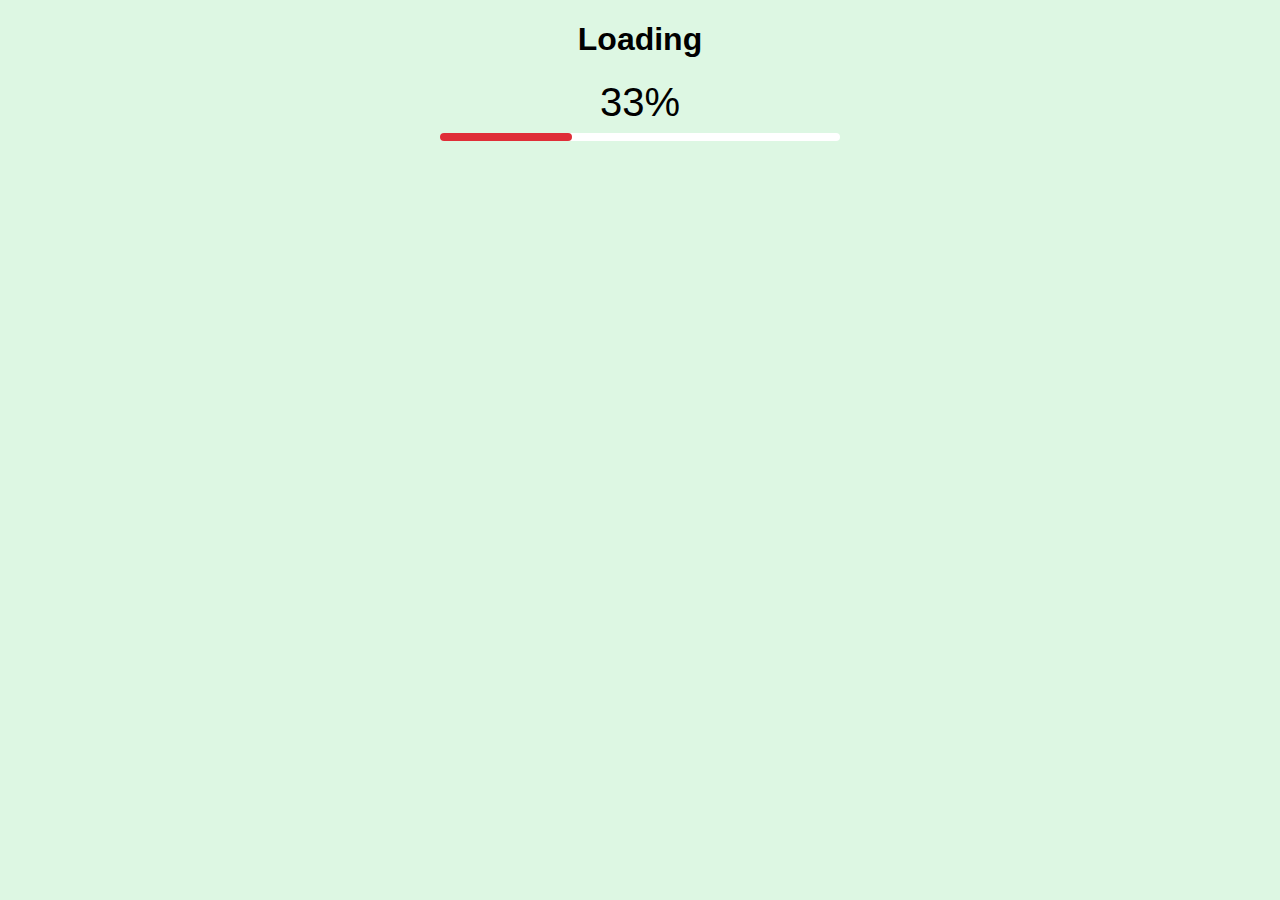
<file: loading-Bar/index.html>
<!DOCTYPE html>
<html lang="en">
<head>
    <meta charset="UTF-8">
    <meta http-equiv="X-UA-Compatible" content="IE=edge">
    <meta name="viewport" content="width=device-width, initial-scale=1.0">
    <title>Loading-Bar</title>
    <link rel="stylesheet" href="style.css">
</head>
<body>
    <div class="container">
        <h1>Loading</h1>
        <div class="counter">0%</div>
        <hr class="loading-bar-back">
        <hr class="loading-bar-front">
    </div>
    <script src="index.js"></script>
</body>
</html>
</file>
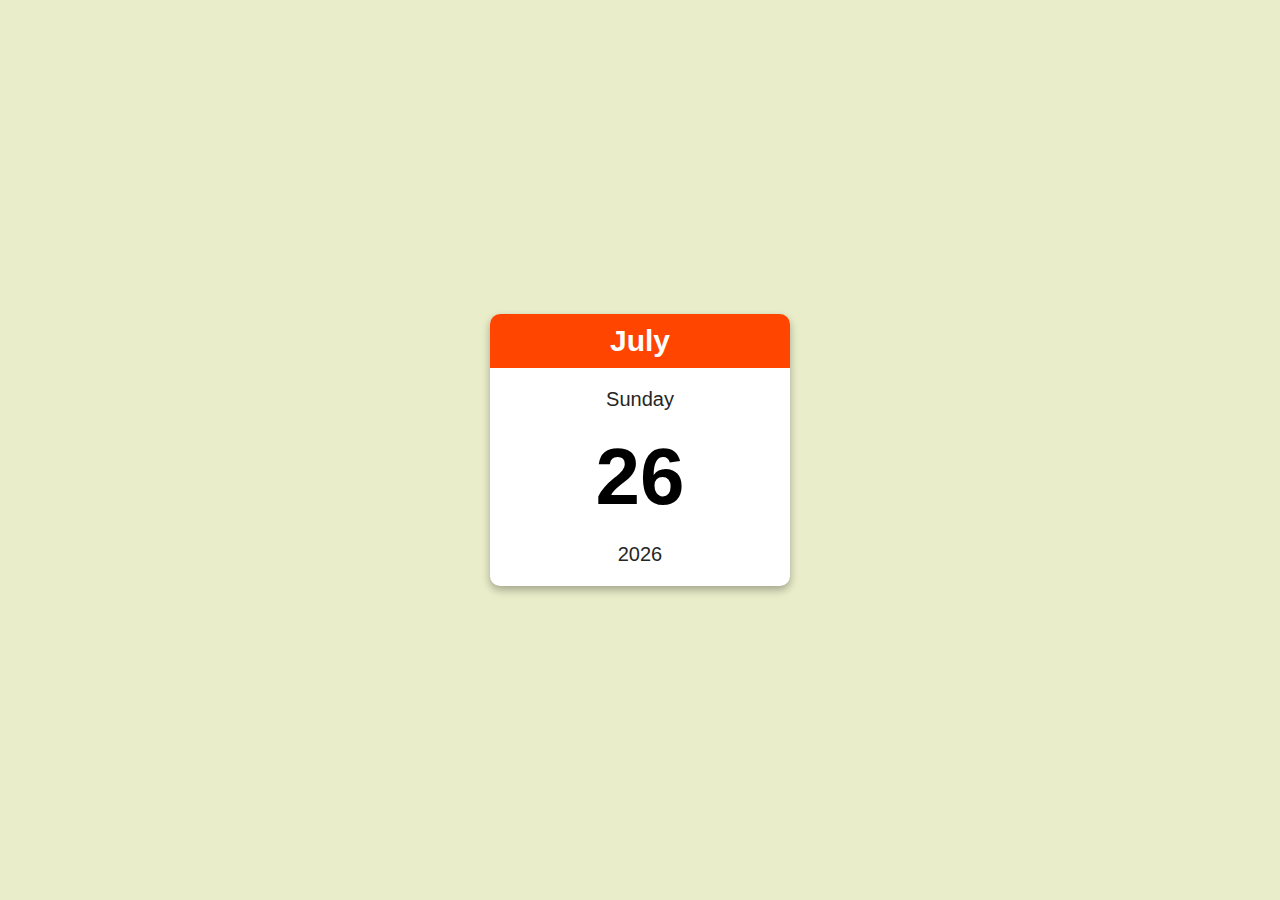
<file: mini_Calender/index.html>
<!DOCTYPE html>
<html lang="en">
<head>
    <meta charset="UTF-8">
    <meta http-equiv="X-UA-Compatible" content="IE=edge">
    <meta name="viewport" content="width=device-width, initial-scale=1.0">
    <title>Mini Calendar</title>
    <link rel="stylesheet" href="style.css">
</head>
<body>
    <div class="calendar-container">
        <p class="month-name" id="month-name"></p>
        <p class="day-name" id="day-name"></p>
        <p class="day-number" id="day-number"></p>
        <p class="year" id="year"></p>
    </div>
    <script src="index.js"></script>
</body>
</html>
</file>
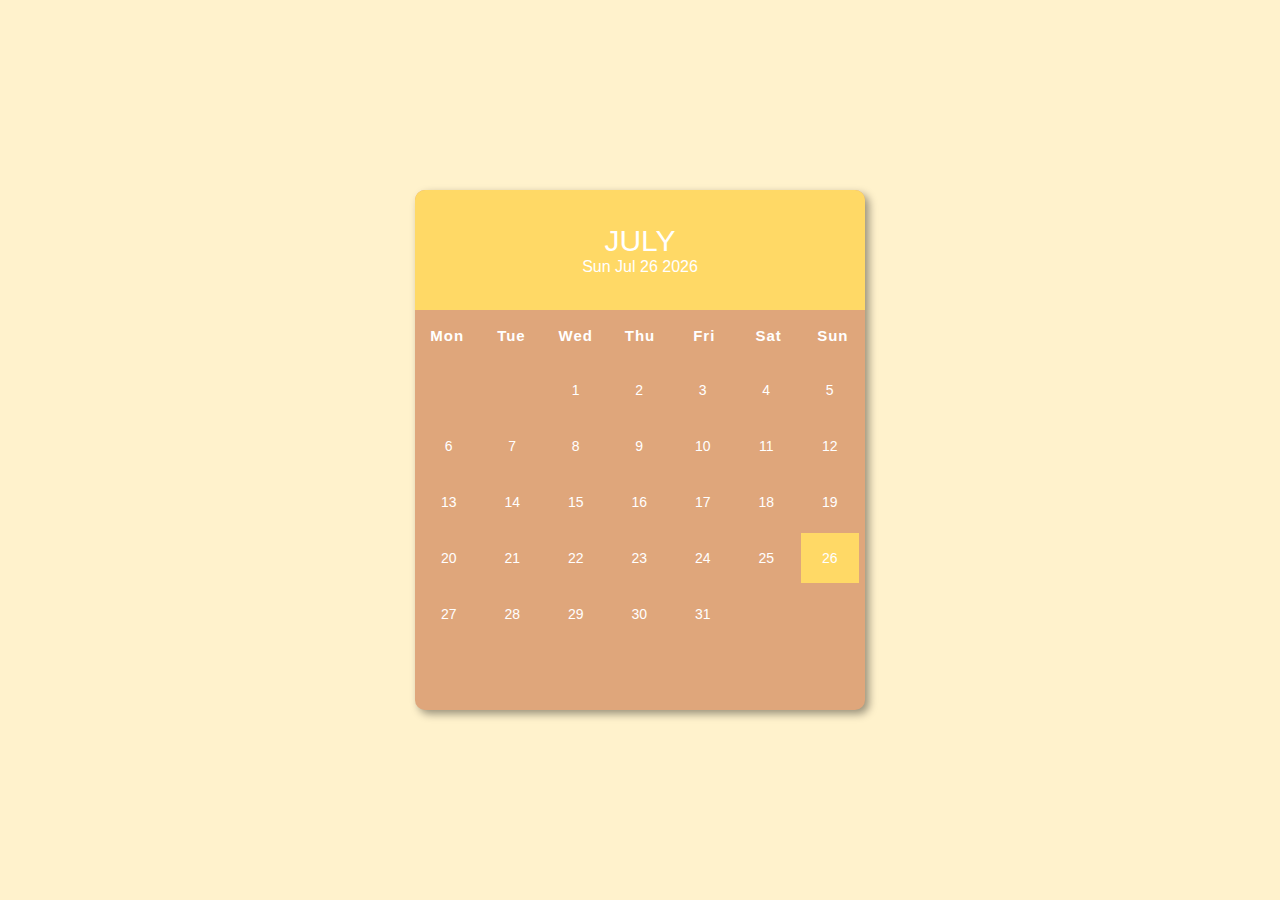
<file: month_Calendar/index.html>
<!DOCTYPE html>
<html lang="en">
  <head>
    <meta charset="UTF-8" />
    <meta http-equiv="X-UA-Compatible" content="IE=edge" />
    <meta name="viewport" content="width=device-width, initial-scale=1.0" />
    <title>Month Calender</title>
    <link rel="stylesheet" href="style.css" />
  </head>    
  <body>
    <div class="container">
      <div class="calender">   
        <div class="month">
          <div class="date">
            <h1></h1>
            <p></p>
          </div>
        </div>
        <div class="weekdays">
          <div>Mon</div>
          <div>Tue</div>
          <div>Wed</div>
          <div>Thu</div>
          <div>Fri</div>
          <div>Sat</div>
          <div>Sun</div>
        </div>
        <div class="days"></div>
      </div>
    </div>
    <script src="index.js"></script>
  </body>
</html>
</file>
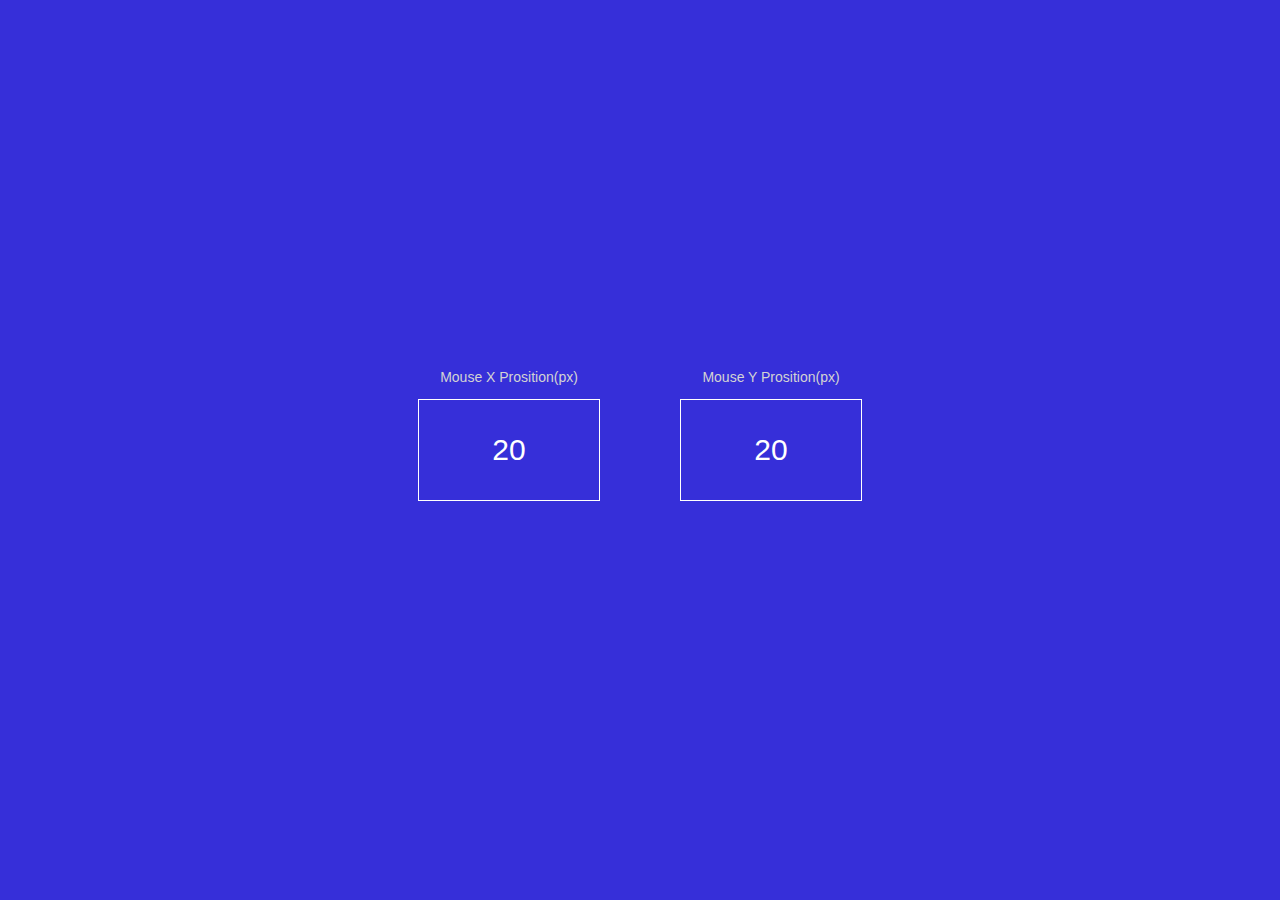
<file: mouse_Event/index.html>
<!DOCTYPE html>
<html lang="en">
  <head>
    <meta charset="UTF-8" />
    <meta http-equiv="X-UA-Compatible" content="IE=edge" />
    <meta name="viewport" content="width=device-width, initial-scale=1.0" />
    <title>Mouse Event</title>
    <link rel="stylesheet" href="style.css" />
  </head>
  <body>
    <div class="container">
      <div class="mouse-event">
        20
        <h4>Mouse X Prosition(px)</h4>
      </div>
      <div class="mouse-event">
        20
        <h4>Mouse Y Prosition(px)</h4>
      </div>
    </div>

    <script src="index.js"></script>
  </body>
</html>
</file>
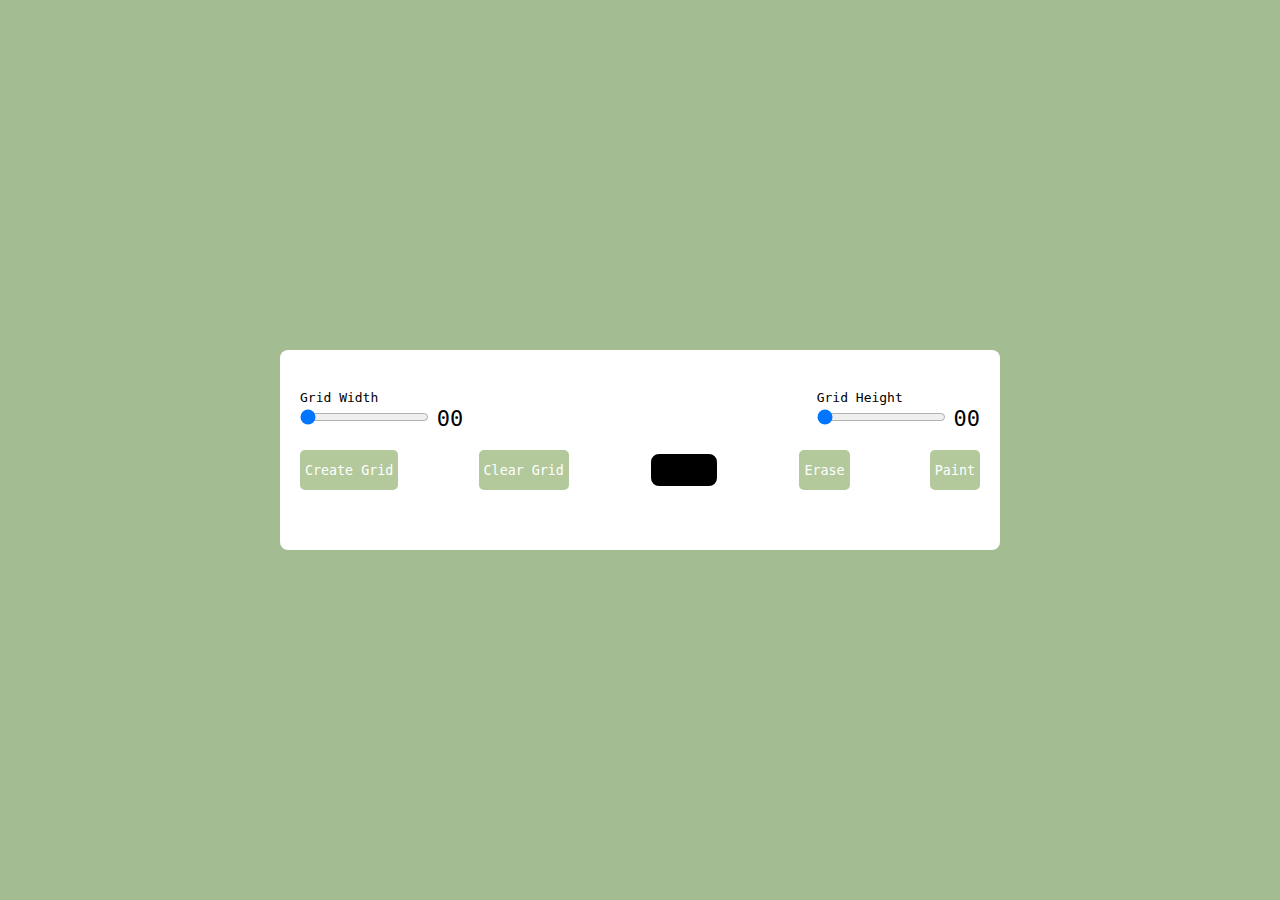
<file: pixelArt/index.html>
<!DOCTYPE html>
<html lang="en">

<head>
    <meta charset="UTF-8">
    <meta http-equiv="X-UA-Compatible" content="IE=edge">
    <meta name="viewport" content="width=device-width, initial-scale=1.0">
    <link rel="stylesheet" href="style.css">
    <title>#1 - Pixel Art Generator | AsmrProg</title>
</head>

<body>

    <div class="wrapper">
        <div class="options">
            <div class="opt-wrapper">
                <div class="slider">
                    <label for="width-range">Grid Width</label>
                    <input type="range" id="width-range" min="1" max="35">
                    <span id="width-value">00</span>
                </div>
                <div class="slider">
                    <label for="height-range">Grid Height</label>
                    <input type="range" id="height-range" min="1" max="35">
                    <span id="height-value">00</span>
                </div>   
            </div>

            <div class="opt-wrapper">
                <button id="submit-grid">Create Grid</button>
                <button id="clear-grid">Clear Grid</button> 
                <input type="color" id="color-input">
                <button id="erase-btn">Erase</button>
                <button id="paint-btn">Paint</button>
            </div>

        </div>
        <div class="container"></div>
    </div>




    <script src="index.js"></script>
</body>

</html>
</file>
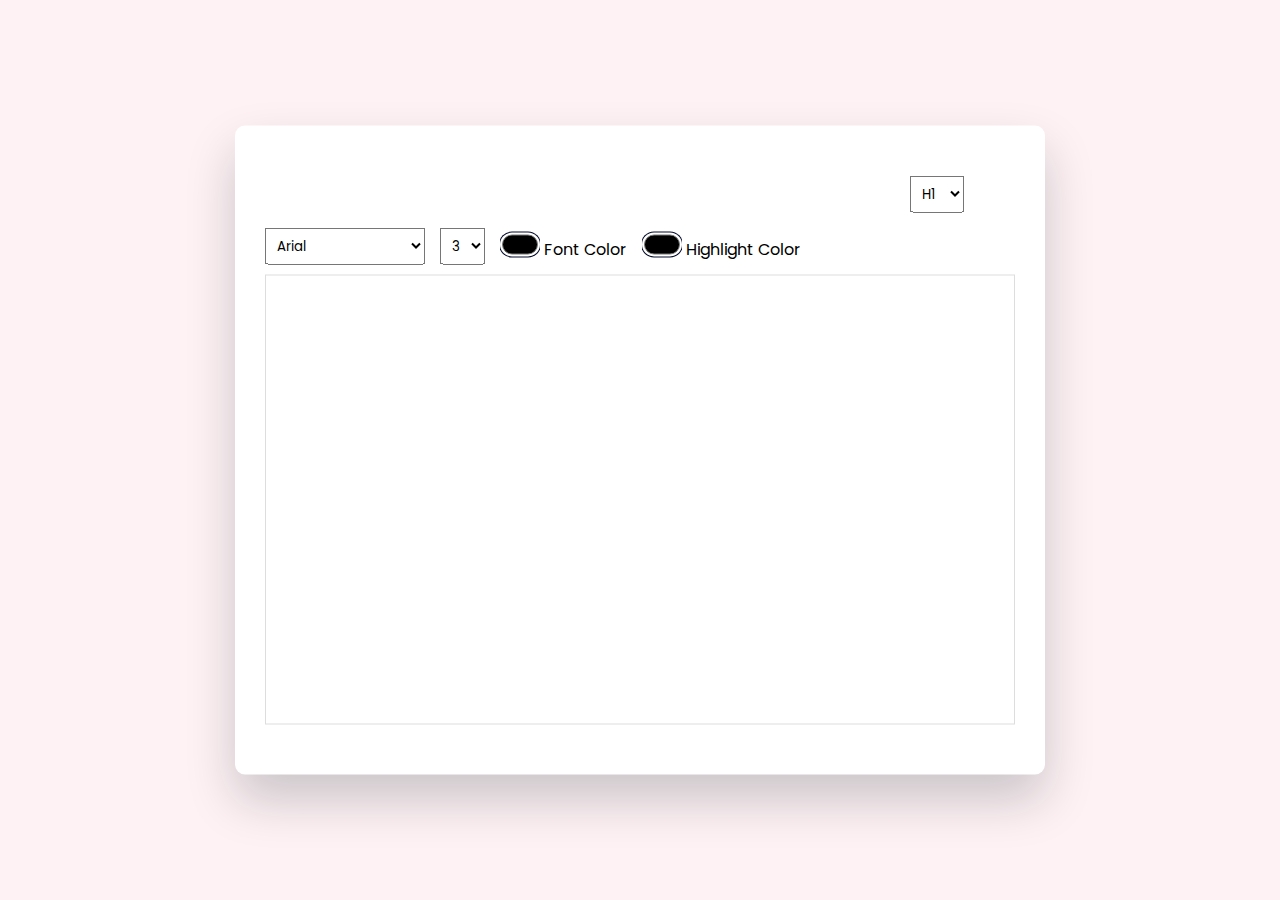
<file: text_Editor/index.html>
<!DOCTYPE html>
<html lang="en">
<head>
    <meta charset="UTF-8">
    <meta http-equiv="X-UA-Compatible" content="IE=edge">
    <meta name="viewport" content="width=device-width, initial-scale=1.0">
    <title>Text Editor</title>
    <!-- font awesome -->
    <link rel="stylesheet" href="https://cdnjs.cloudflare.com/ajax/libs/font-awesome/6.4.0/css/all.min.css" integrity="sha512-iecdLmaskl7CVkqkXNQ/ZH/XLlvWZOJyj7Yy7tcenmpD1ypASozpmT/E0iPtmFIB46ZmdtAc9eNBvH0H/ZpiBw==" crossorigin="anonymous" referrerpolicy="no-referrer" />
    <link rel="stylesheet" href="style.css">
</head>
<body>
    
    <div class="container">
        <div class="options">
            <button id="bold" class="option-button format">
                <i class="fa-solid fa-bold"></i>
            </button>
            <button id="superscript" class="option-button script">
                <i class="fa-solid fa-superscript"></i>
            </button>
            <button id="subscript" class="option-button script">
                <i class="fa-solid fa-subscript"></i>
            </button>

            <button id="insertOrderedList" class="option-button">
                <div class="fa-solid fa-list-ol"></div>
            </button>
            <button id="insertUnorderedList" class="option-button">
                <i class="fa-solid fa-list"></i>
            </button>

            <button id="undo" class="option-button">
                <i class="fa-solid fa-rotate-left"></i>
            </button>
            <button id="redo" class="option-button">
                <i class="fa-solid fa-rotate-right"></i>
            </button>

            <button id="createLink" class="adv-option-button">
                <i class="fa fa-link"></i>
            </button>
            <button id="unlink" class="option-button">
                <i class="fa fa-unlink"></i>
            </button>

            <button id="justifyLeft" class="option-button align">
                <i class="fa-solid fa-align-left"></i>
            </button>
            <button id="justifyCenter" class="option-button align">
                <i class="fa-solid fa-align-center"></i>
            </button>
            <button id="justifyRight" class="option-button align">
                <i class="fa-solid fa-align-right"></i>
            </button>
            <button id="justifyFull" class="option-button align">
                <i class="fa-solid fa-align-justify"></i>
            </button>
            <button id="indent" class="option-button spacing">
                <i class="fa-solid fa-indent"></i>
            </button>
            <button id="outdent" class="option-button spacing">
                <i class="fa-solid fa-outdent"></i>
            </button>
            <select id="formatBlock" class="adv-options-button">
                <option value="H1">H1</option>
                <option value="H2">H2</option>
                <option value="H3">H3</option>
                <option value="H4">H4</option>
                <option value="H5">H5</option>
                <option value="H6">H6</option>
            </select>
            <select id="fontName" class="adv-option-button"></select>
            <select id="fontSize" class="adv-option-button"></select>

            <div class="input-wrapper">
                <input type="color" id="foreColor" class="adv-option-button">
                <label for="foreColor">Font Color</label>
            </div>
            <div class="input-wrapper">
                <input type="color" id="backColor" class="adv-option-button">
                <label for="backColor">Highlight Color</label>
            </div>

        </div>
        <div id="text-input" contenteditable="true"></div>
    </div>


    <script src="index.js"></script>
</body>
</html>
</file>
<file: loading-Bar/style.css>
body{
    margin: 0;
    display: flex;
    justify-content: center;
    height: 100hv;
    align-items: center;
    background-color: #DDF7E3;
    color: 5D9C59;
    font-family: sans-serif;
}

.container{
    text-align: center;
    width: 400px;
    position: relative;
}

.counter{
    font-size: 40px;
}

.loading-bar-back{
    position: absolute;
    height: 8px;
    background-color: white;
    width: 100%;
    border-radius: 5px;
    border: none;
}

.loading-bar-front{
    position: absolute;
    height: 8px;
    background-color: #DF2E38;
    width: 0%;
    border-radius: 5px;
    border: none;
}
</file>
<file: mini_Calender/style.css>
body{
    margin: 0;
    display: flex;
    justify-content: center;
    height: 100vh;
    align-items: center;
    font-family: sans-serif;
    background-color: #E9EDC9;
}

.calendar-container{
    background-color: #FFF;
    width: 300px;
    text-align: center;
    border-radius: 10px;
    box-shadow: 0 4px 8px rgba(0, 0, 0, .3);
    overflow: hidden;
}

.month-name{
    margin: 0;
    background-color: orangered;
    color: #FFF;
    padding: 10px;
    font-size: 30px;
    font-weight: bold;
}

.day-name{
    font-size: 20px;
    color: #262626;
}

.day-number{
    font-size: 80px;
    margin: 0;
    font-weight: bold;
}

.year{
    margin: 20px 0;
    font-size: 20px;
    color: #262626;
    font-weight: 500;
}
</file>
<file: month_Calendar/style.css>
*{
    margin: 0;
    padding: 0;
    font-family: sans-serif;
    box-sizing: border-box;
}

.container{
    width: 100%;  
    height: 100vh;
    background-color: #FFF2CC;
    display: flex;
    justify-content: center;
    align-items: center;   
}

.calender{
    background-color: #DFA67B;
    color: #FFF;
    width: 450px;
    height: 520px;
    border-radius: 10px;
    box-shadow: 4px 4px 8px rgba(0, 0, 0, .4);
}

.month{
    width: 100%;
    height: 120px;
    background-color: #FFD966;
    display: flex;
    justify-content: center;
    align-items: center;
    text-align: center;
    border-radius: 10px 10px 0 0;
}

.month h1{
    font-size: 30px;
    font-weight: 400;
    text-transform: uppercase;
}

.month p{
    font-size: 16px;
}

.weekdays{
    width: 100%;
    height: 50px;
    display: flex;
}

.weekdays div{
    font-size: 15px;
    font-weight: bold;
    letter-spacing: 1px;
    width: 100%;
    display: flex;
    align-items: center;
    justify-content: center;
}

.days{
    width: 100%;
    display: flex;
    flex-wrap: wrap;
    padding: 2px;
}

.days div{
    font-size: 14px;
    margin: 3px;
    width: 57.5px;
    height: 50px;
    display: flex;
    justify-content: center;
    align-items: center;
}

.days div:hover:not(.empty){
    border: 2px solid #FFD966;
    cursor: pointer;
}

.today{
    background-color: #FFD966;
}
</file>
<file: mouse_Event/style.css>
body {
    margin: 0;
    display: flex;
    justify-content: center;
    height: 100vh;
    align-items: center;
    background-color: #362FD9;
    color: #FFF;
    font-family: sans-serif;
  }
  
  .container {
    display: flex;
    text-align: center;
  }
  
  .mouse-event {
    border: solid 1px #FFF;
    margin: 40px;
    min-width: 180px;
    min-height: 100px;
    position: relative;
    justify-content: center;
    align-items: center;
    display: flex;
    font-size: 30px;
  }
  
  .mouse-event h4 {
    position: absolute;
    top: -50px;
    font-size: 14px;
    left: 50%;
    transform: translateX(-50%);
    white-space: nowrap;
    font-weight: 100;
    color: lightgray;
  }
  
  @media (max-width: 500px) {
    .container {
      flex-direction: column;
    }
  }
</file>
<file: pixelArt/style.css>
*{
    padding: 0;
    margin: 0;
    box-sizing: border-box;
    font-family: monospace;
}

body{
    background-color: #A4BC92;
}

.wrapper{
    background-color: #fff;
    width: 80vmin;
    position: absolute;
    transform: translate(-50%, -50%);
    top: 50%;
    left: 50%;
    padding: 40px 20px;
    border-radius: 8px;
}

label{
    display: block;
}

span{
    position: relative;
    font-size: 22px;
    bottom: -1px;
}

.opt-wrapper{
    display: flex;
    justify-content: space-between;
    margin-bottom: 20px;
    gap: 10px;
}

button{
    background-color: #B3C99C;
    border: none;
    border-radius: 5px;
    padding: 5px;
    color: #fff;
}

input[type="color"]{
    -webkit-appearance: none;
    -moz-appearance: none;
    appearance: none;
    background-color: transparent;
    width: 70px;
    height: 40px;
    border: none;
    cursor: pointer;
}

input[type="color"]::-webkit-color-swatch{
    border-radius: 8px;
    border: 4px solid #000;
}
input[type="color"]::-moz-color-swatch{
    border-radius: 8px;
    border: 4px solid #000;
}

.gridCol{
    height: 1em;
    width: 1em;
    border: 1px solid #ddd;
}

.gridRow{
    display: flex;
}

@media only screen and (max-width: 768px){
    .gridCol{
        height: 0.8em;
        width: 0.8em;
    }
}
</file>
<file: text_Editor/style.css>
@import url('https://fonts.googleapis.com/css2?family=Poppins:wght@300;400;500;600;700&display=swap');

*{
    padding: 0;
    margin: 0;
    box-sizing: border-box;
}

body{
    background-color: #FEF2F4;
}

.container{
    background-color: #FFF;
    width: 90vmin;
    padding: 50px 30px;
    position: absolute;
    transform: translate(-50%, -50%);
    left: 50%;
    top: 50%;
    border-radius: 10px;
    box-shadow: 0 25px 50px rgba(7, 20, 35, 0.2);
}

.options{
    display: flex;
    flex-wrap: wrap;
    align-items: center;
    gap: 15px;
}

button{
    width: 28px;
    height: 28px;
    display: grid;
    place-items: center;
    border: none;
    background-color: #FFF;
    outline: none;
    color: #020929;
    cursor: pointer;
}

select{
    padding: 7px;
    border: 1px soli #020929;
    cursor: pointer;
}

.options label,
.options select{
    font-family: 'Poppins', sans-serif;
}

input[type="color"]{
    -webkit-appearance: none;
    -moz-appearance: none;
    appearance: none;
    background-color: transparent;
    width: 40px;
    height: 28px;
    border: none;
    cursor: pointer;
}
input[type="color"]::-webkit-color-swatch{
    border-radius: 15px;
    box-shadow: 0 0 0 2px #fff, 0 0 0 3px #020929;
}

input[type="color"]::-moz-color-swatch{
    border-radius: 15px;
    box-shadow: 0 0 0 2px #fff, 0 0 0 3px #020929;
}

#text-input{
    margin-top: 10px;
    border: 1px solid #ddd;
    padding: 20px;
    height: 50vh;
}

.active{
    background-color: #e0e9ff;
}
</file>
